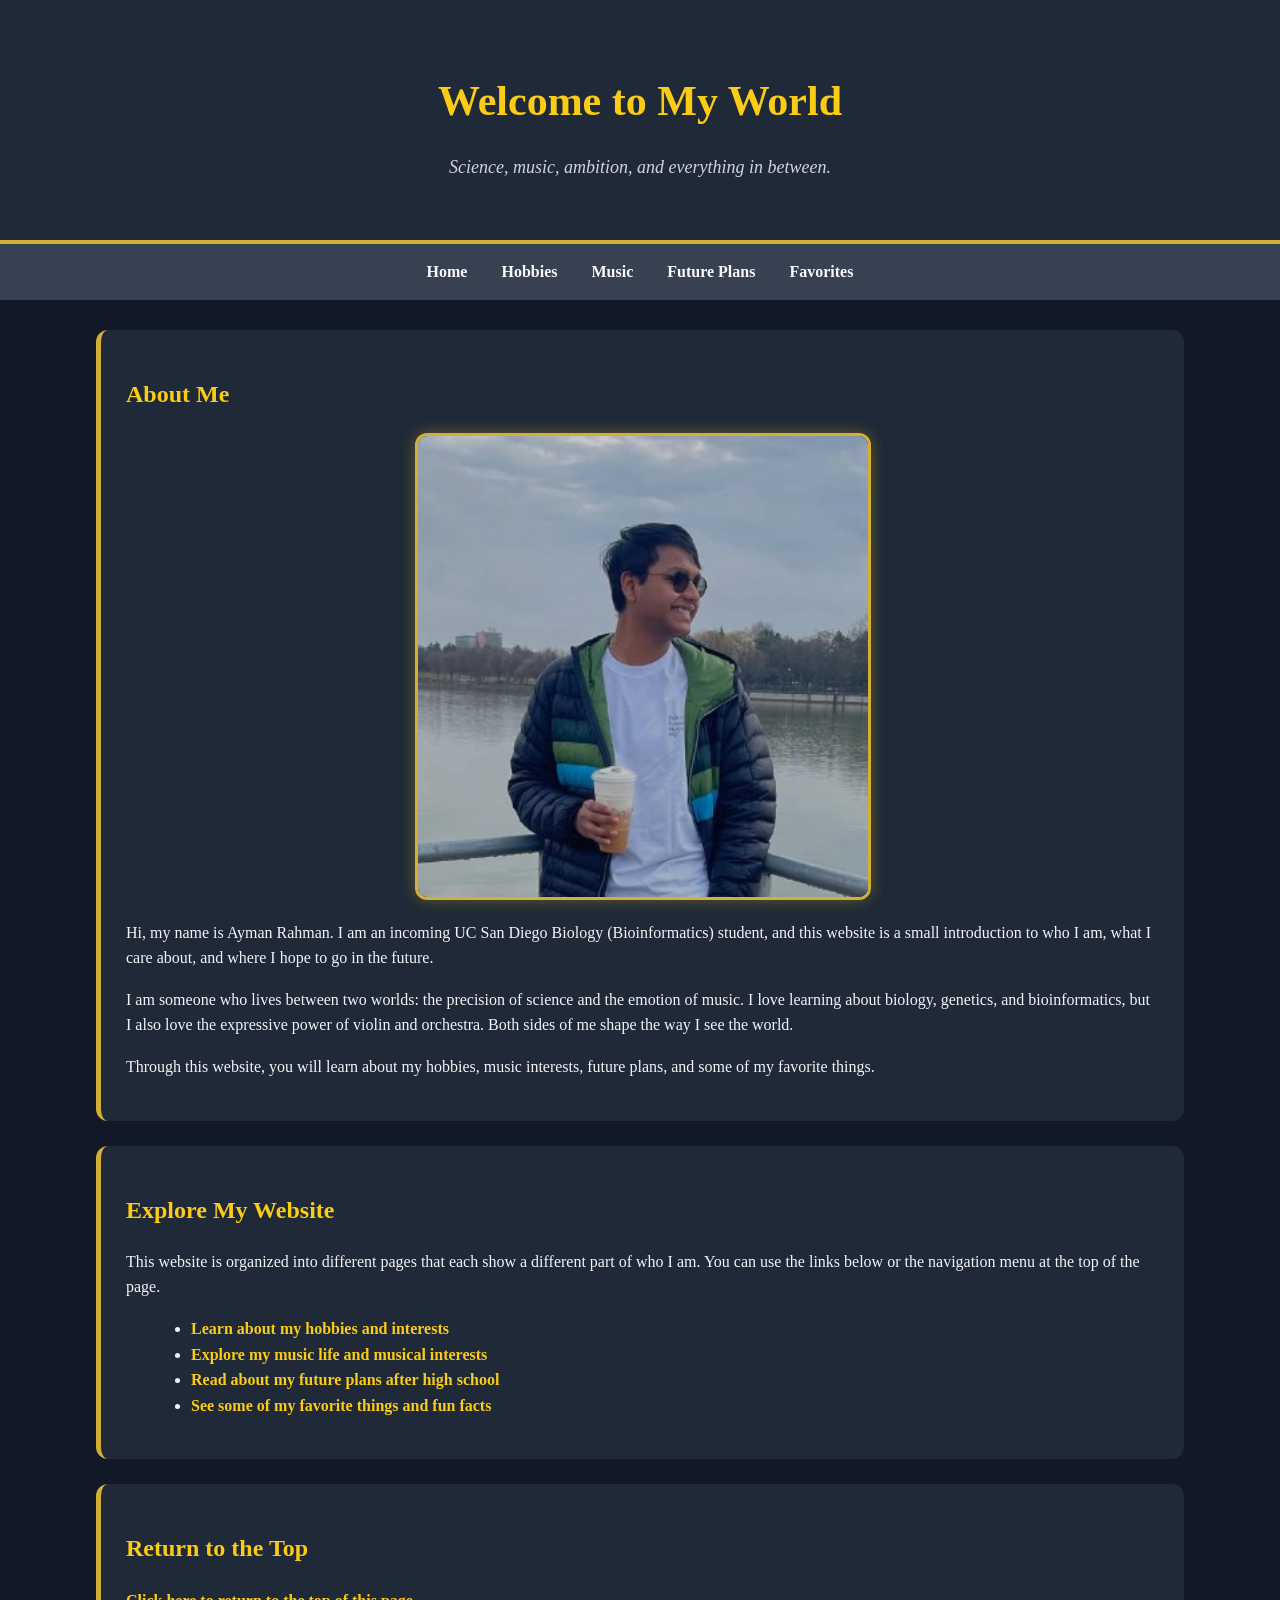
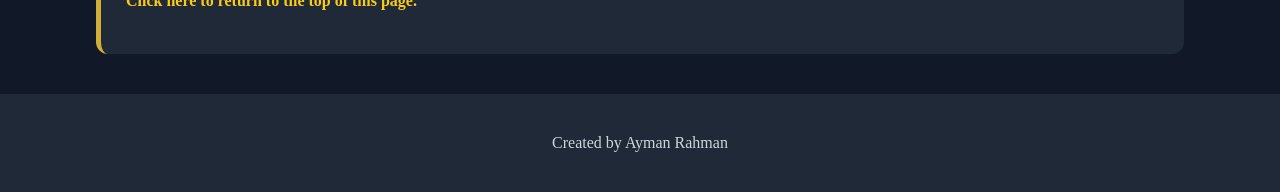
<file: index.html>
<!DOCTYPE html>
<html>
<head>
    <title>Ayman Rahman's Personal Website</title>
    <link rel="stylesheet" href="style.css">
</head>

<body id="top">

    <header>
        <h1>Welcome to My World</h1>
        <p class="tagline">Science, music, ambition, and everything in between.</p>
    </header>

    <nav>
        <a href="index.html">Home</a>
        <a href="hobbies.html">Hobbies</a>
        <a href="music.html">Music</a>
        <a href="future.html">Future Plans</a>
        <a href="favorites.html">Favorites</a>
    </nav>

    <main>
        <section class="card">
    <h2>About Me</h2>

    <img src="images/profile.jpg" alt="A picture that represents me" class="page-image">

    <p>
        Hi, my name is Ayman Rahman. I am an incoming UC San Diego Biology (Bioinformatics) student,
        and this website is a small introduction to who I am, what I care about, and where
        I hope to go in the future.
    </p>

            <p>
                I am someone who lives between two worlds: the precision of science and the emotion
                of music. I love learning about biology, genetics, and bioinformatics, but I also
                love the expressive power of violin and orchestra. Both sides of me shape the way I
                see the world.
            </p>

            <p>
                Through this website, you will learn about my hobbies, music interests, future plans,
                and some of my favorite things.
            </p>
        </section>

        <section class="card">
    <h2>Explore My Website</h2>

    <p>
        This website is organized into different pages that each show a different part of who I am.
        You can use the links below or the navigation menu at the top of the page.
    </p>

    <ul>
        <li><a href="hobbies.html">Learn about my hobbies and interests</a></li>
        <li><a href="music.html">Explore my music life and musical interests</a></li>
        <li><a href="future.html">Read about my future plans after high school</a></li>
        <li><a href="favorites.html">See some of my favorite things and fun facts</a></li>
    </ul>
</section>

<section class="card">
    <h2>Return to the Top</h2>
    <p><a href="#top">Click here to return to the top of this page.</a></p>
</section>

    </main>

    <footer>
        <p>Created by Ayman Rahman</p>
    </footer>

</body>
</html>
</file>
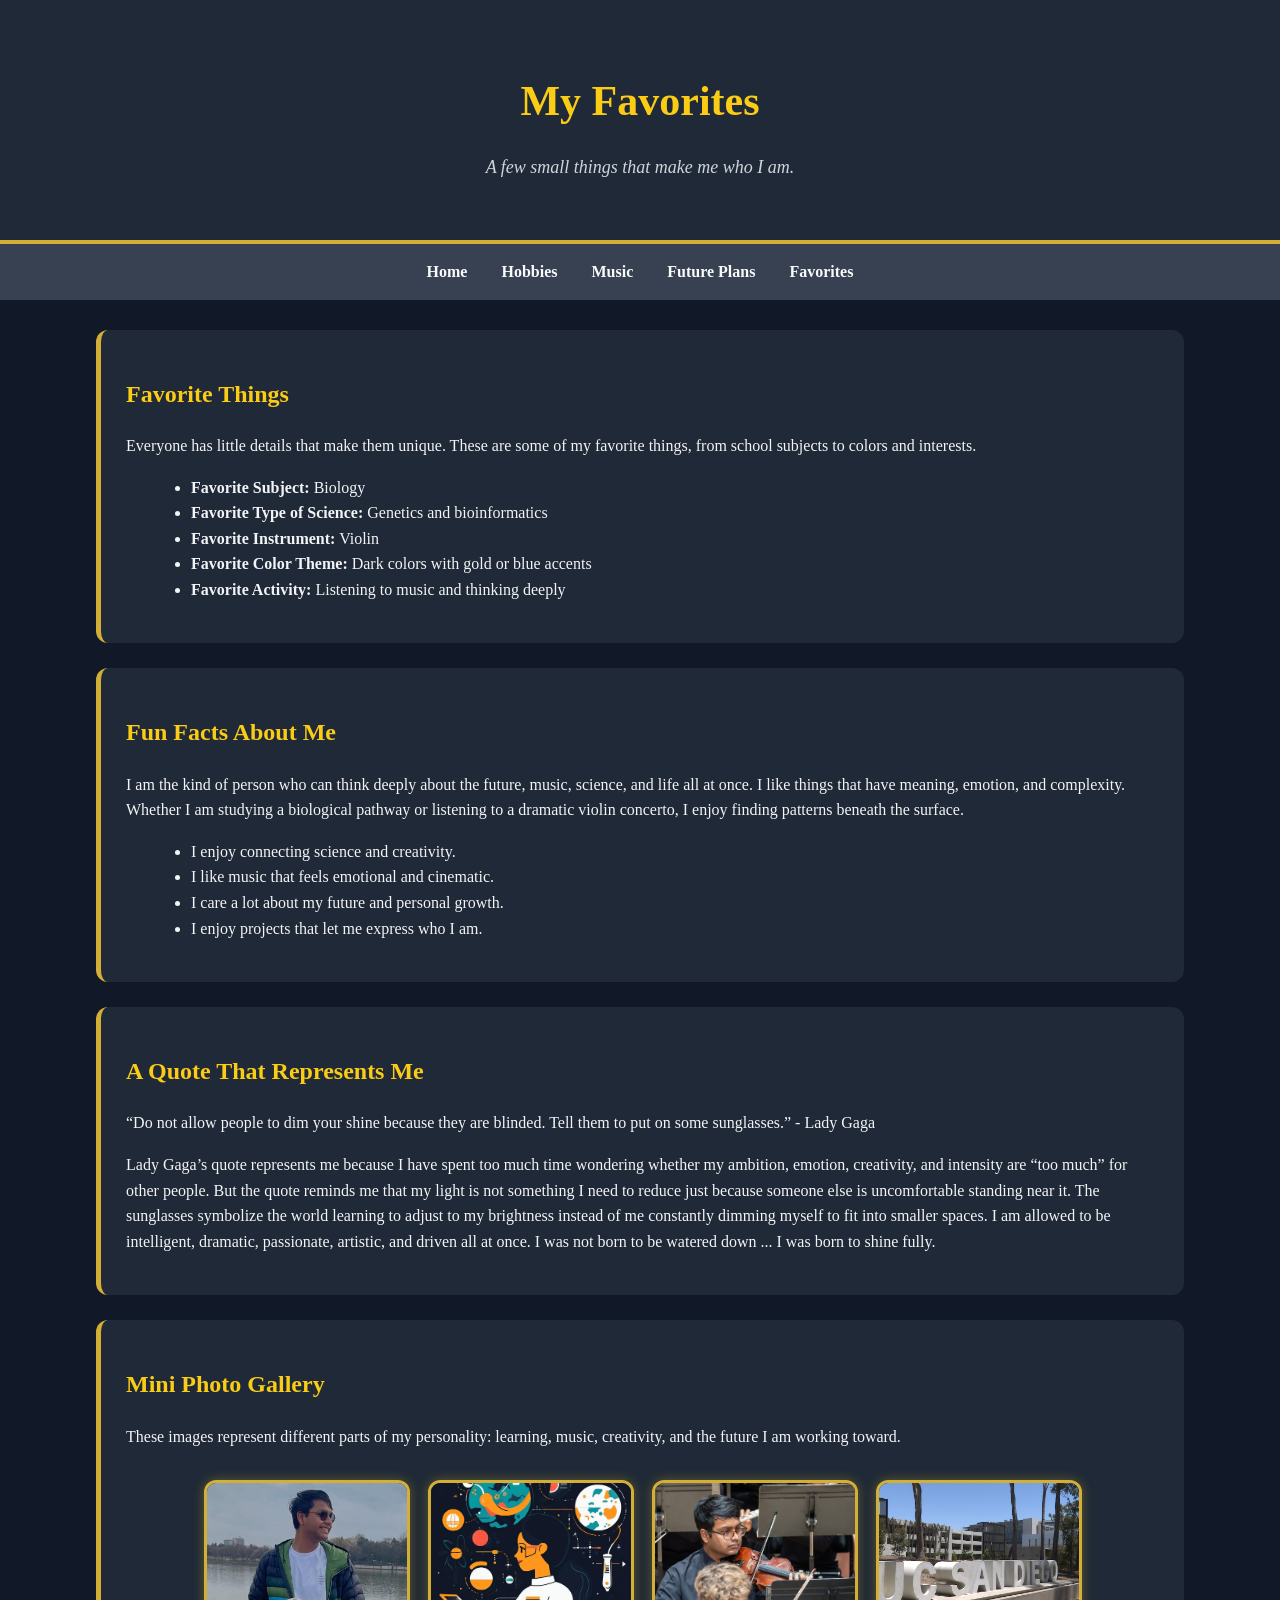
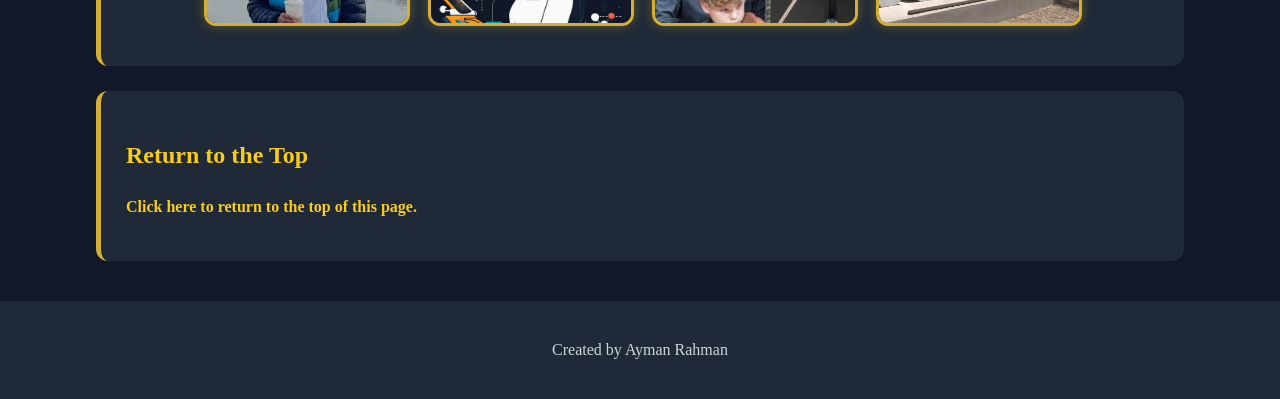
<file: favorites.html>
<!DOCTYPE html>
<html>
<head>
    <title>My Favorites</title>
    <link rel="stylesheet" href="style.css">
</head>

<body id="top">

    <header>
        <h1>My Favorites</h1>
        <p class="tagline">A few small things that make me who I am.</p>
    </header>

    <nav>
        <a href="index.html">Home</a>
        <a href="hobbies.html">Hobbies</a>
        <a href="music.html">Music</a>
        <a href="future.html">Future Plans</a>
        <a href="favorites.html">Favorites</a>
    </nav>

    <main>
        <section class="card">
            <h2>Favorite Things</h2>

            <p>
                Everyone has little details that make them unique. These are some of my favorite things,
                from school subjects to colors and interests.
            </p>

            <ul>
                <li><strong>Favorite Subject:</strong> Biology</li>
                <li><strong>Favorite Type of Science:</strong> Genetics and bioinformatics</li>
                <li><strong>Favorite Instrument:</strong> Violin</li>
                <li><strong>Favorite Color Theme:</strong> Dark colors with gold or blue accents</li>
                <li><strong>Favorite Activity:</strong> Listening to music and thinking deeply</li>
            </ul>
        </section>

        <section class="card">
            <h2>Fun Facts About Me</h2>

            <p>
                I am the kind of person who can think deeply about the future, music, science, and life
                all at once. I like things that have meaning, emotion, and complexity. Whether I am
                studying a biological pathway or listening to a dramatic violin concerto, I enjoy finding
                patterns beneath the surface.
            </p>

            <ul>
                <li>I enjoy connecting science and creativity.</li>
                <li>I like music that feels emotional and cinematic.</li>
                <li>I care a lot about my future and personal growth.</li>
                <li>I enjoy projects that let me express who I am.</li>
            </ul>
        </section>

                <section class="card">
            <h2>A Quote That Represents Me</h2>

            <p>
                “Do not allow people to dim your shine because they are blinded. Tell them to put on some sunglasses.” - Lady Gaga
            </p>

            <p>
                Lady Gaga’s quote represents me because I have spent too much time wondering whether my ambition, emotion, creativity, and intensity are “too much” for other people. But the quote reminds me that my light is not something I need to reduce just because someone else is uncomfortable standing near it. The sunglasses symbolize the world learning to adjust to my brightness instead of me constantly dimming myself to fit into smaller spaces. I am allowed to be intelligent, dramatic, passionate, artistic, and driven all at once. I was not born to be watered down ... I was born to shine fully.
            </p>
        </section>

        <section class="card">
            <h2>Mini Photo Gallery</h2>

            <p>
                These images represent different parts of my personality: learning, music, creativity, and the
                future I am working toward.
            </p>

            <div class="gallery">
                <img src="images/profile.jpg" alt="Image representing me">
                <img src="images/science.jpg" alt="Image representing science and learning">
                <img src="images/violin.jpg" alt="Image representing music and violin">
                <img src="images/college.jpg" alt="Image representing future plans and college">
            </div>
        </section>

<section class="card">
    <h2>Return to the Top</h2>
    <p><a href="#top">Click here to return to the top of this page.</a></p>
</section>

    </main>

    <footer>
        <p>Created by Ayman Rahman</p>
    </footer>

</body>
</html>
</file>
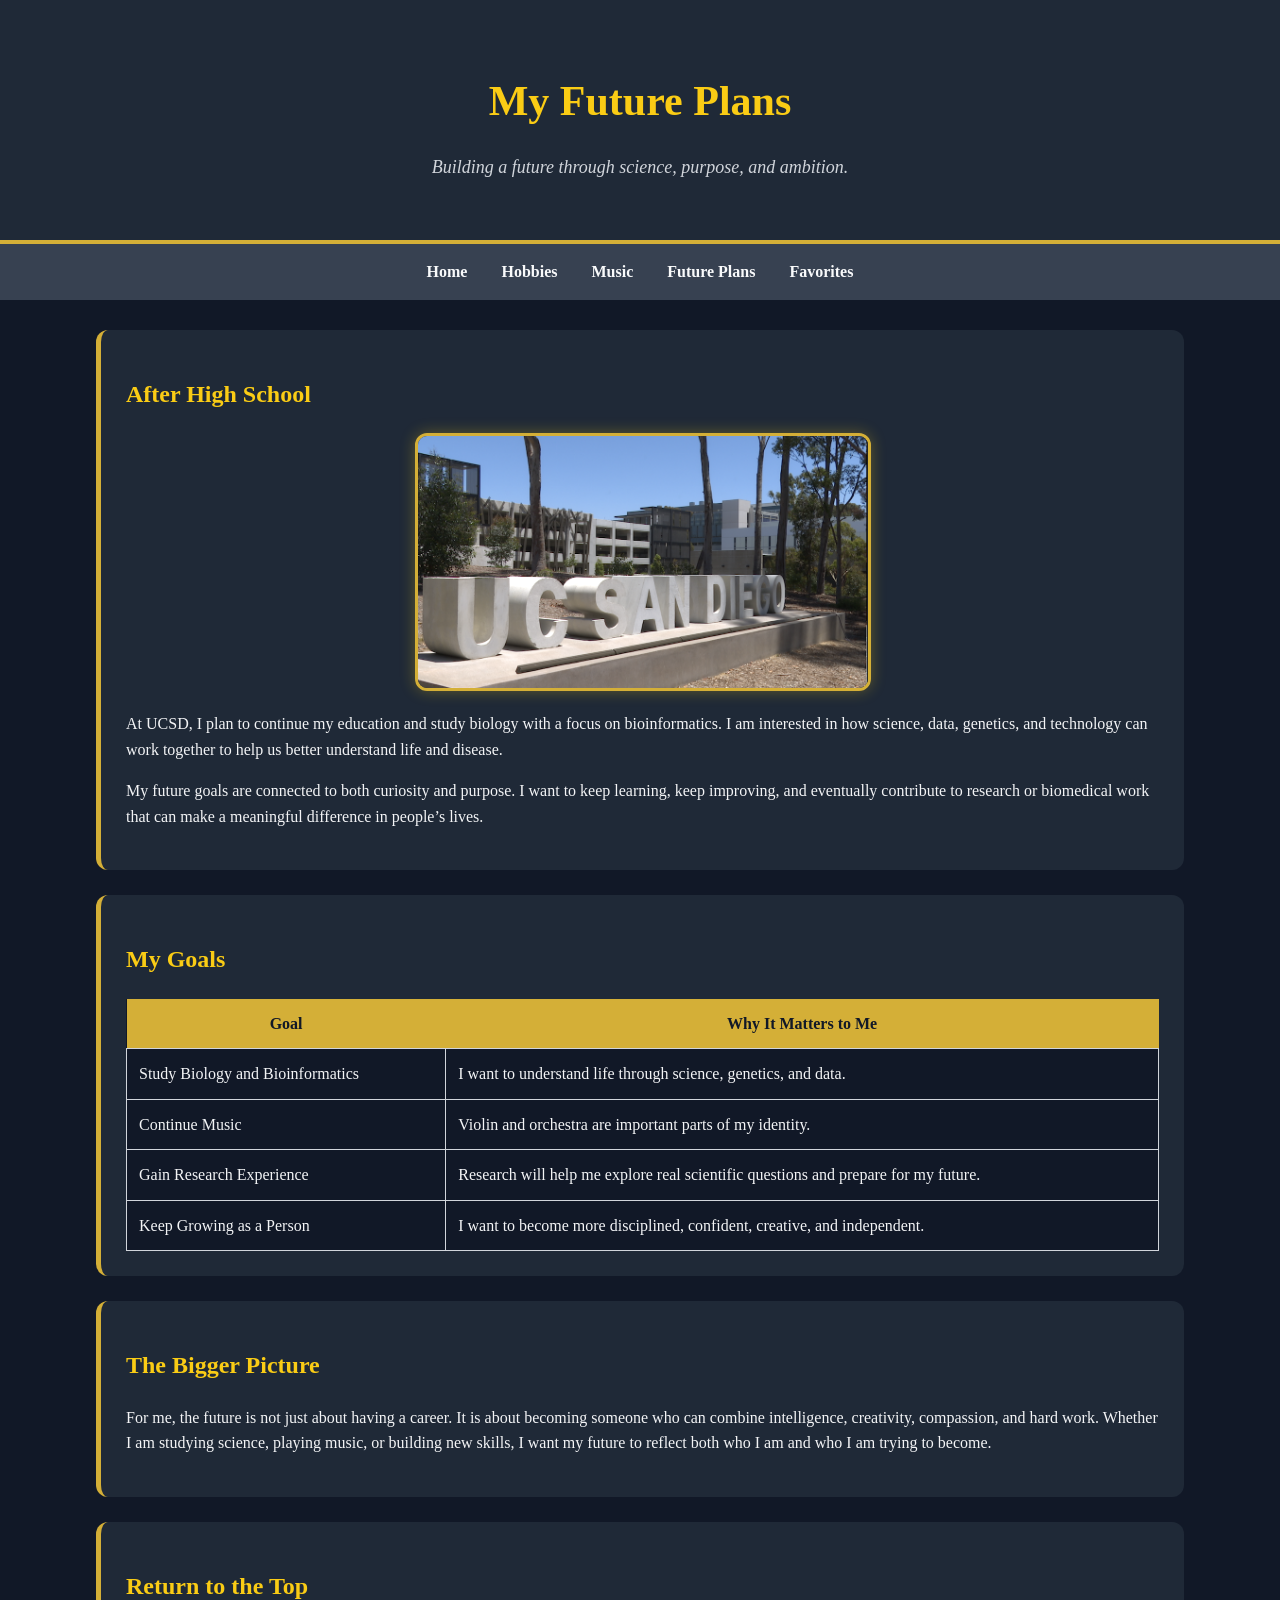
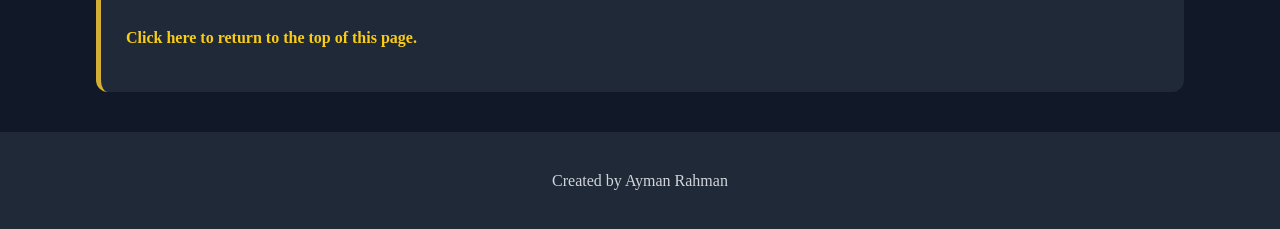
<file: future.html>
<!DOCTYPE html>
<html>
<head>
    <title>My Future Plans</title>
    <link rel="stylesheet" href="style.css">
</head>

<body id="top">

    <header>
        <h1>My Future Plans</h1>
        <p class="tagline">Building a future through science, purpose, and ambition.</p>
    </header>

    <nav>
        <a href="index.html">Home</a>
        <a href="hobbies.html">Hobbies</a>
        <a href="music.html">Music</a>
        <a href="future.html">Future Plans</a>
        <a href="favorites.html">Favorites</a>
    </nav>

    <main>
        <section class="card">
    <h2>After High School</h2>

    <img src="images/college.jpg" alt="College and future plans" class="page-image">

    <p>
        At UCSD, I plan to continue my education and study biology with a focus on
        bioinformatics. I am interested in how science, data, genetics, and technology can work
        together to help us better understand life and disease.
    </p>

            <p>
                My future goals are connected to both curiosity and purpose. I want to keep learning,
                keep improving, and eventually contribute to research or biomedical work that can make
                a meaningful difference in people’s lives.
            </p>
        </section>

        <section class="card">
            <h2>My Goals</h2>

            <table>
                <tr>
                    <th>Goal</th>
                    <th>Why It Matters to Me</th>
                </tr>

                <tr>
                    <td>Study Biology and Bioinformatics</td>
                    <td>I want to understand life through science, genetics, and data.</td>
                </tr>

                <tr>
                    <td>Continue Music</td>
                    <td>Violin and orchestra are important parts of my identity.</td>
                </tr>

                <tr>
                    <td>Gain Research Experience</td>
                    <td>Research will help me explore real scientific questions and prepare for my future.</td>
                </tr>

                <tr>
                    <td>Keep Growing as a Person</td>
                    <td>I want to become more disciplined, confident, creative, and independent.</td>
                </tr>
            </table>
        </section>

        <section class="card">
            <h2>The Bigger Picture</h2>

            <p>
                For me, the future is not just about having a career. It is about becoming someone who
                can combine intelligence, creativity, compassion, and hard work. Whether I am studying
                science, playing music, or building new skills, I want my future to reflect both who I am
                and who I am trying to become.
            </p>
        </section>

<section class="card">
    <h2>Return to the Top</h2>
    <p><a href="#top">Click here to return to the top of this page.</a></p>
</section>

    </main>

    <footer>
        <p>Created by Ayman Rahman</p>
    </footer>

</body>
</html>
</file>
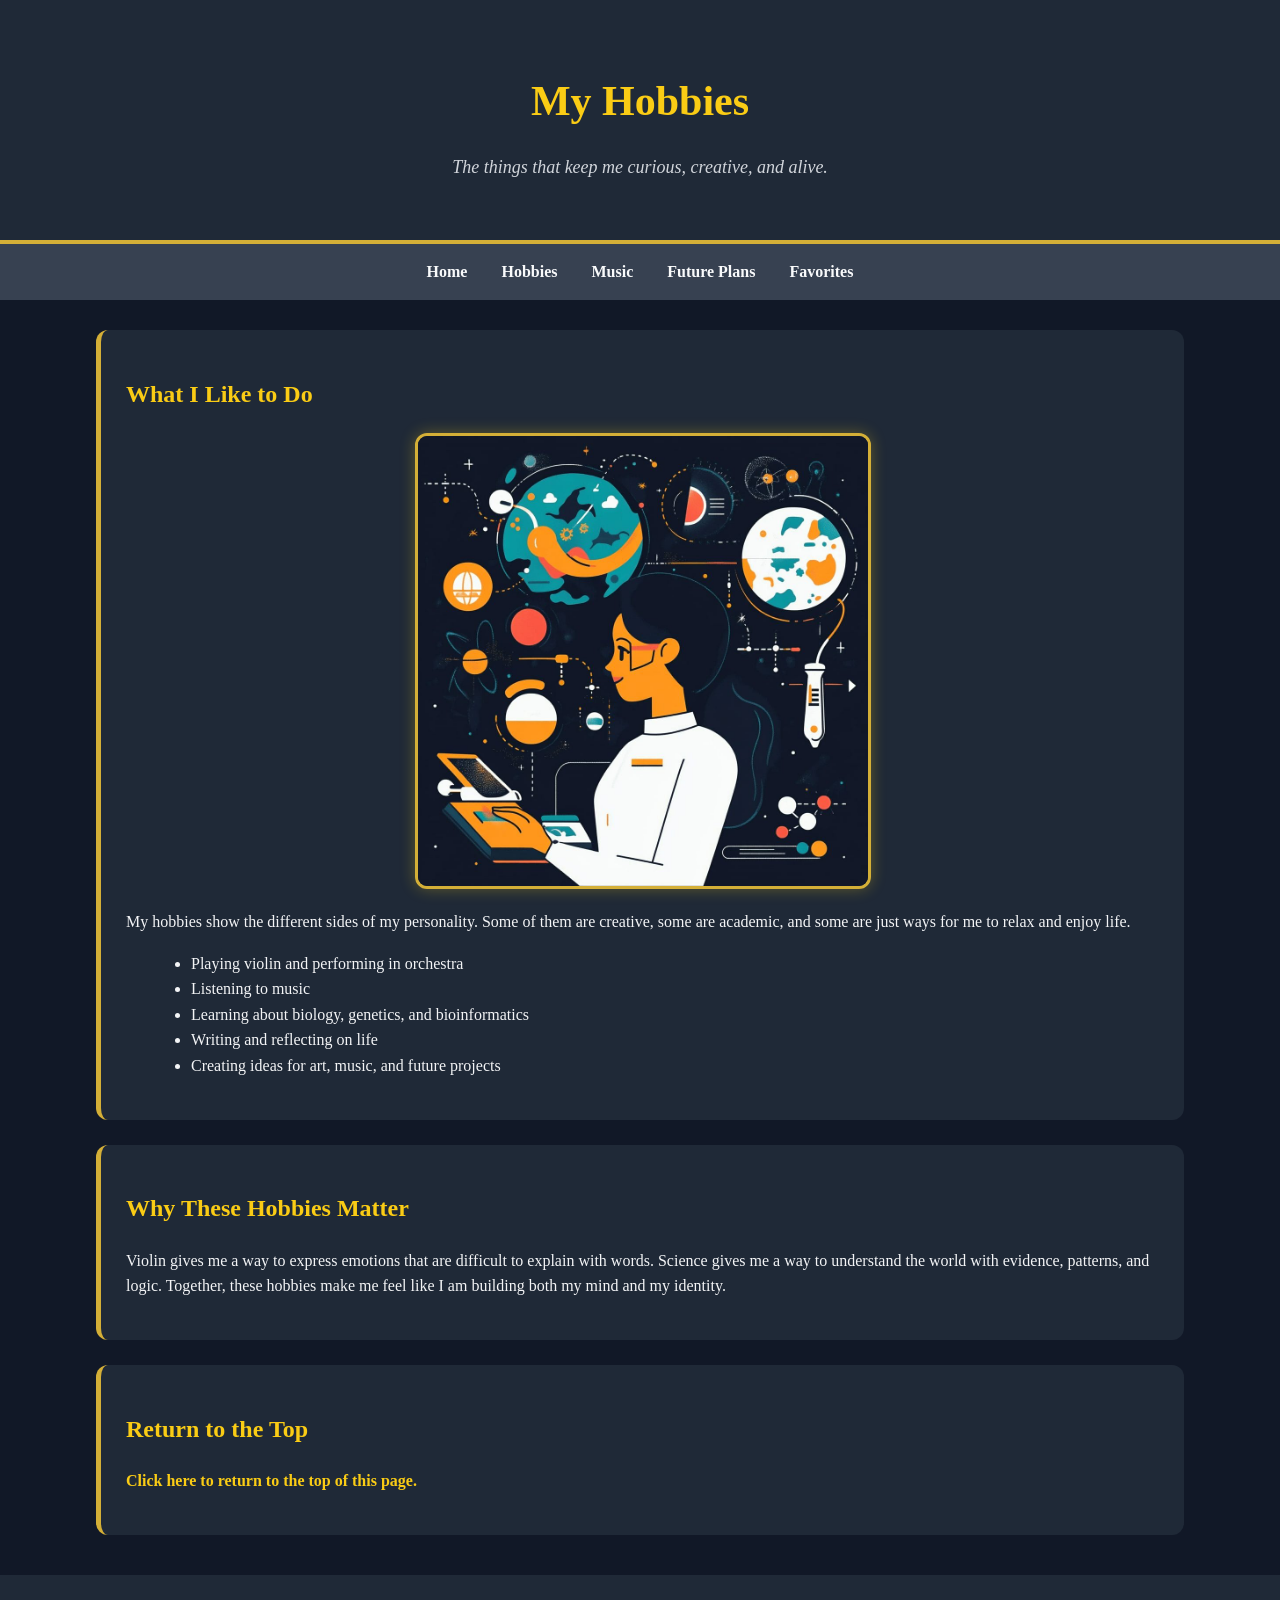
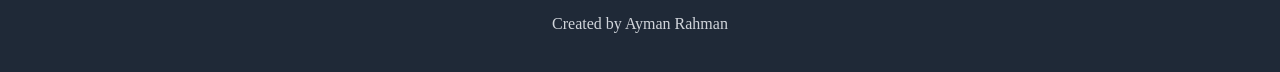
<file: hobbies.html>
<!DOCTYPE html>
<html>
<head>
    <title>My Hobbies</title>
    <link rel="stylesheet" href="style.css">
</head>

<body id="top">

    <header>
        <h1>My Hobbies</h1>
        <p class="tagline">The things that keep me curious, creative, and alive.</p>
    </header>

    <nav>
        <a href="index.html">Home</a>
        <a href="hobbies.html">Hobbies</a>
        <a href="music.html">Music</a>
        <a href="future.html">Future Plans</a>
        <a href="favorites.html">Favorites</a>
    </nav>

    <main>
        <section class="card">
    <h2>What I Like to Do</h2>

    <img src="images/science.jpg" alt="Science and creativity" class="page-image">

    <p>
        My hobbies show the different sides of my personality. Some of them are creative,
        some are academic, and some are just ways for me to relax and enjoy life.
    </p>

            <ul>
                <li>Playing violin and performing in orchestra</li>
                <li>Listening to music</li>
                <li>Learning about biology, genetics, and bioinformatics</li>
                <li>Writing and reflecting on life</li>
                <li>Creating ideas for art, music, and future projects</li>
            </ul>
        </section>

        <section class="card">
            <h2>Why These Hobbies Matter</h2>

            <p>
                Violin gives me a way to express emotions that are difficult to explain with words.
                Science gives me a way to understand the world with evidence, patterns, and logic.
                Together, these hobbies make me feel like I am building both my mind and my identity.
            </p>
        </section>

<section class="card">
    <h2>Return to the Top</h2>
    <p><a href="#top">Click here to return to the top of this page.</a></p>
</section>


    </main>

    <footer>
        <p>Created by Ayman Rahman</p>
    </footer>

</body>
</html>
</file>
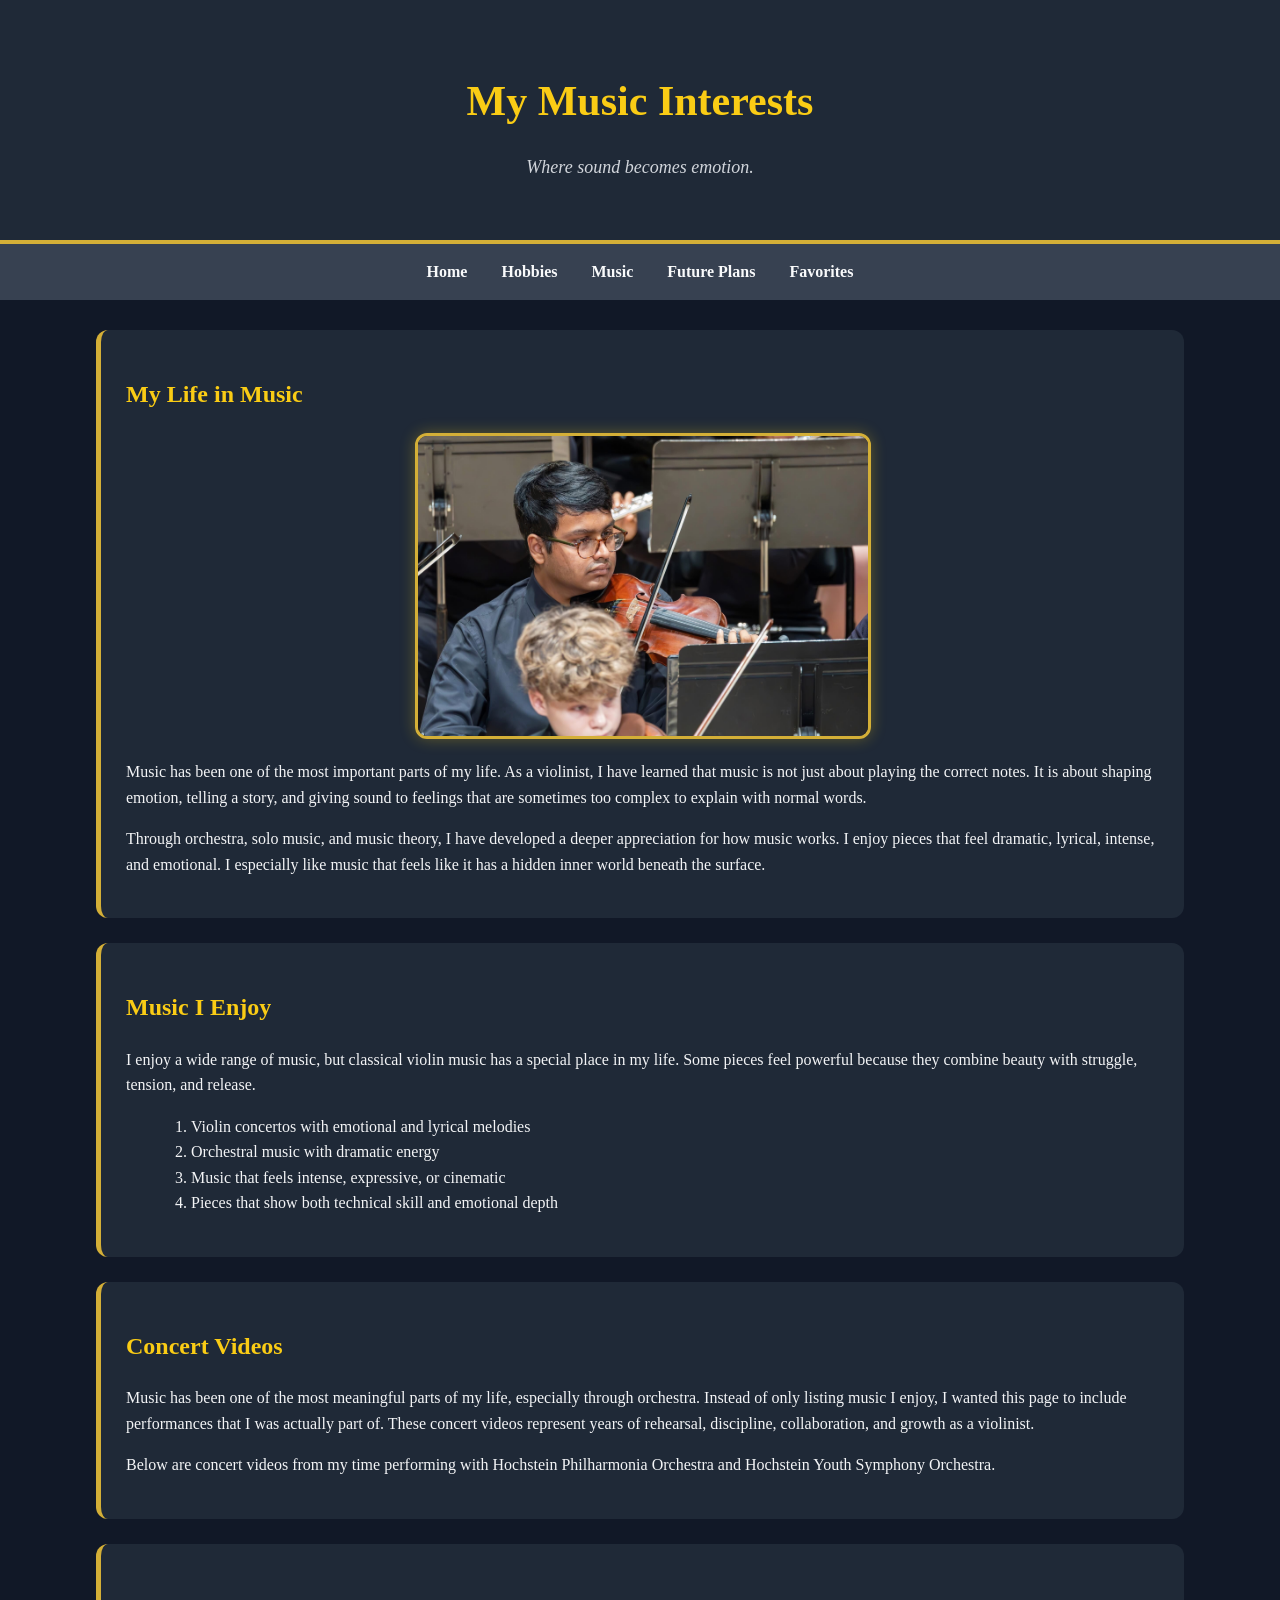
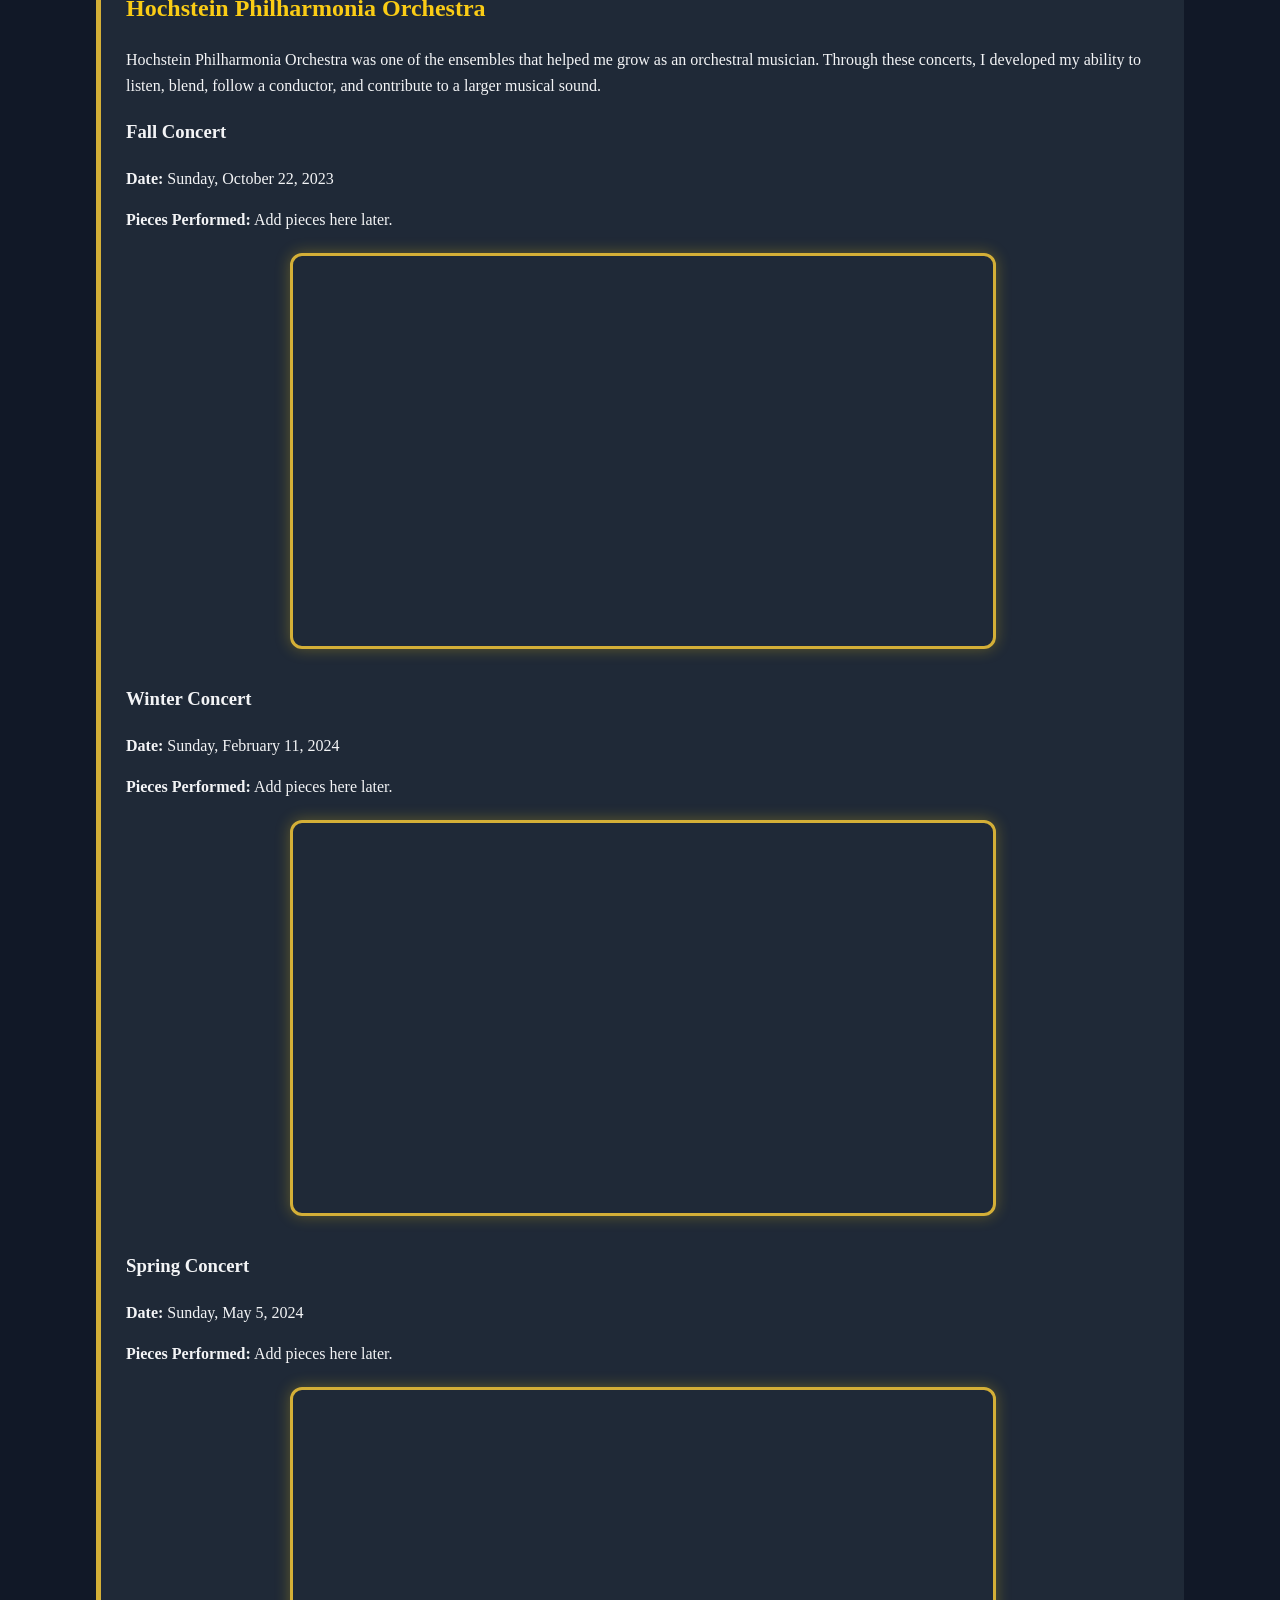
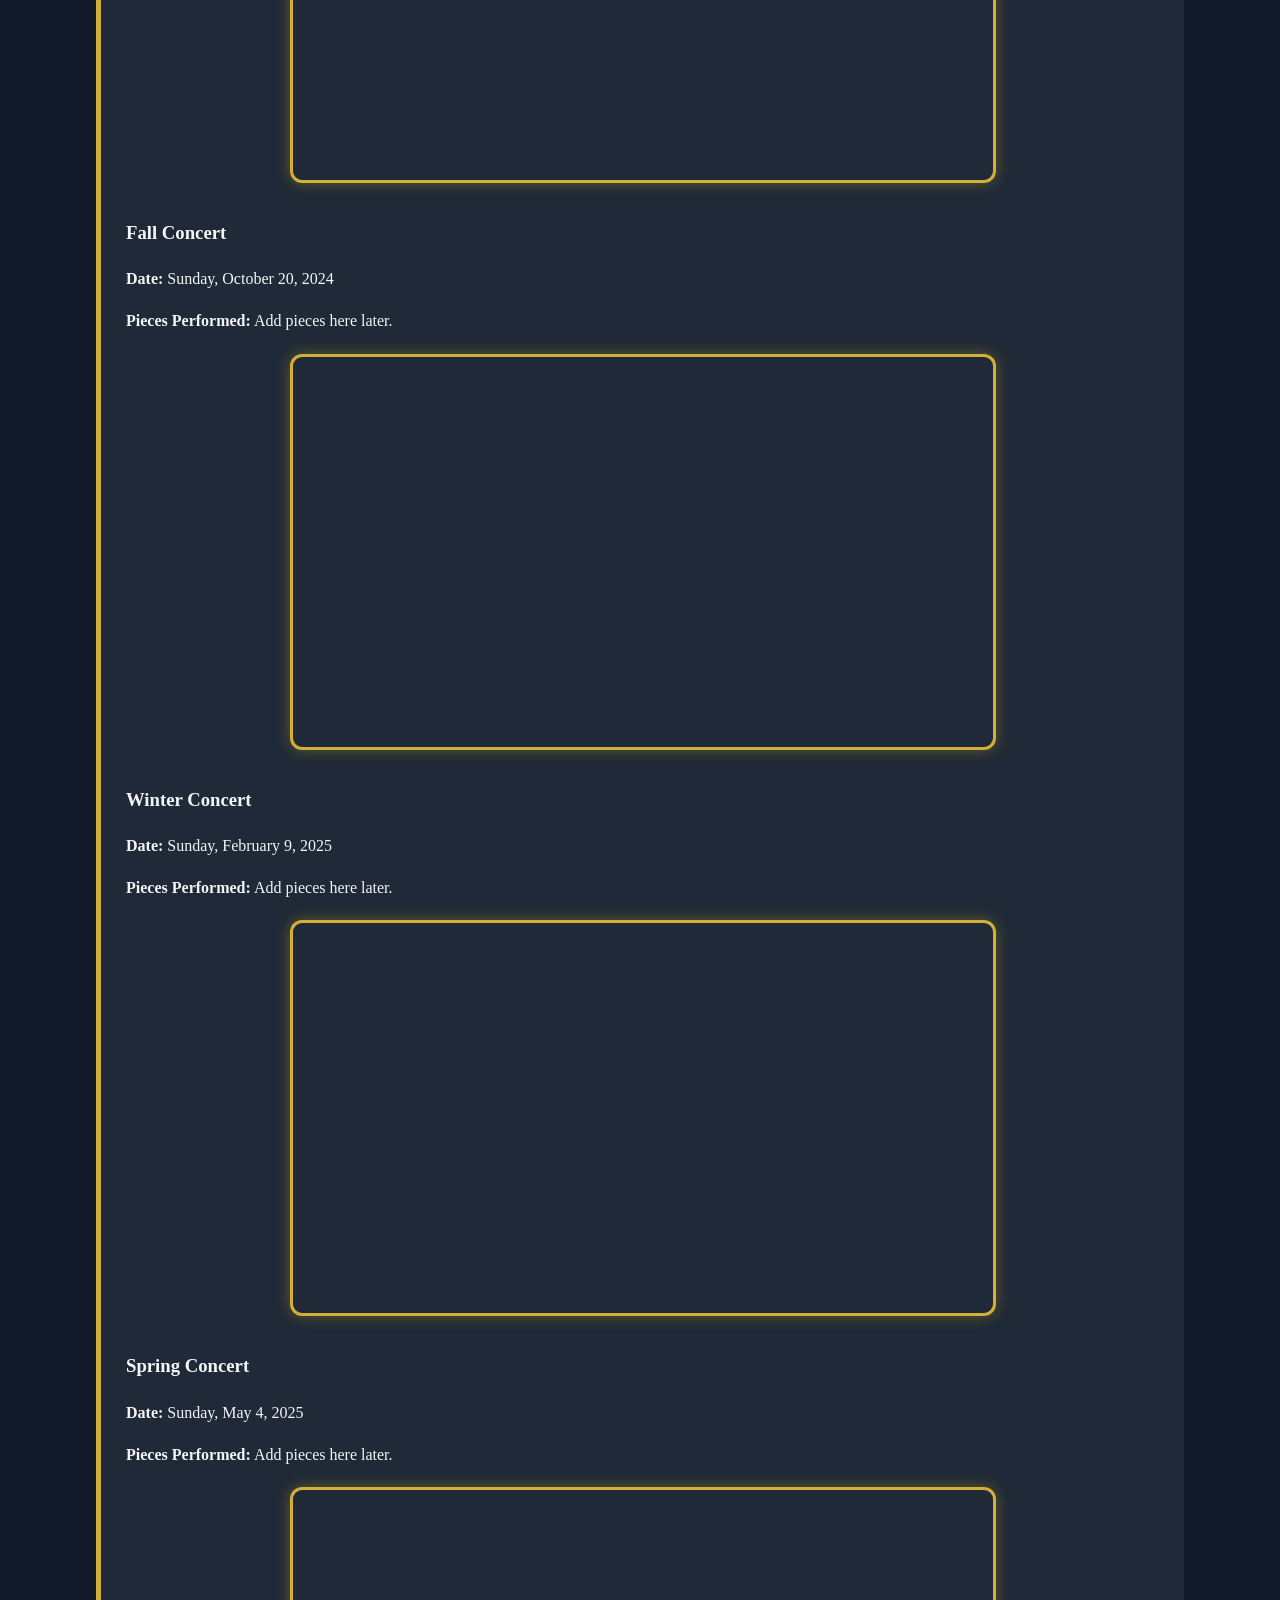
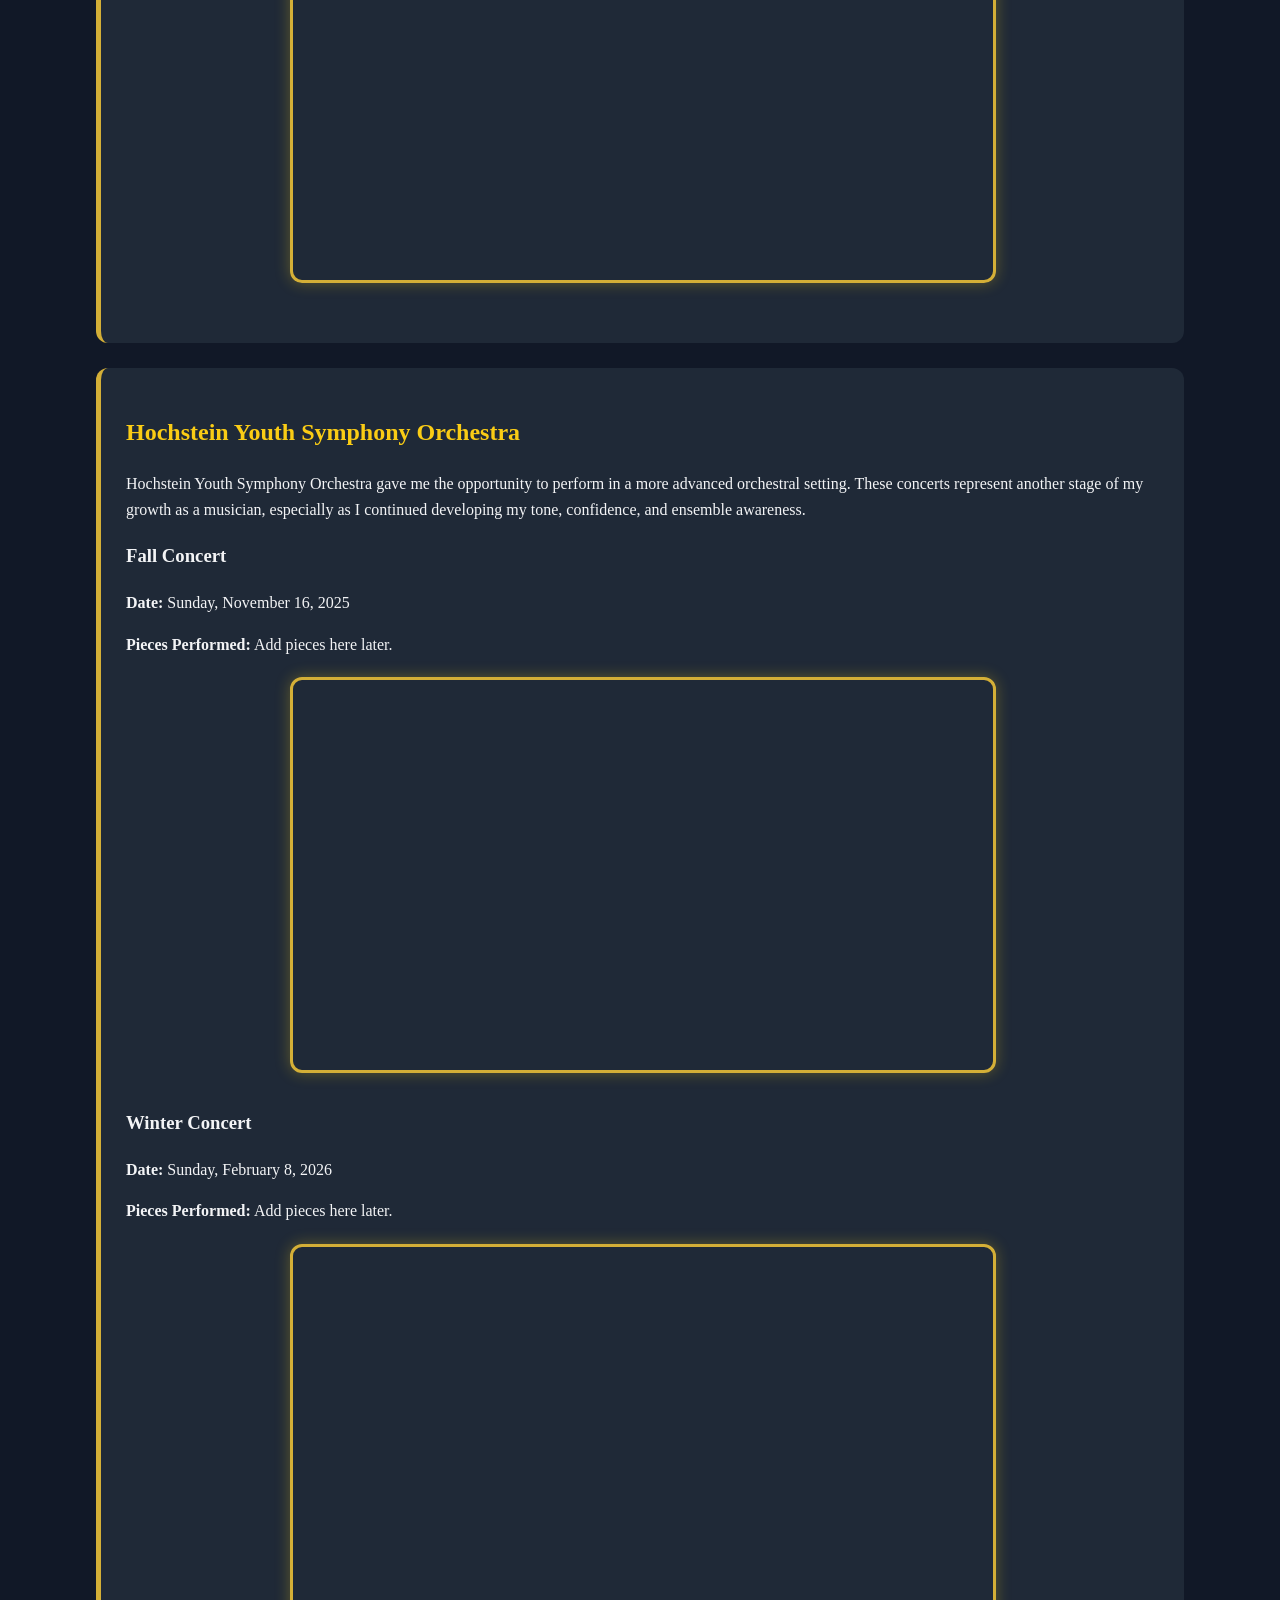
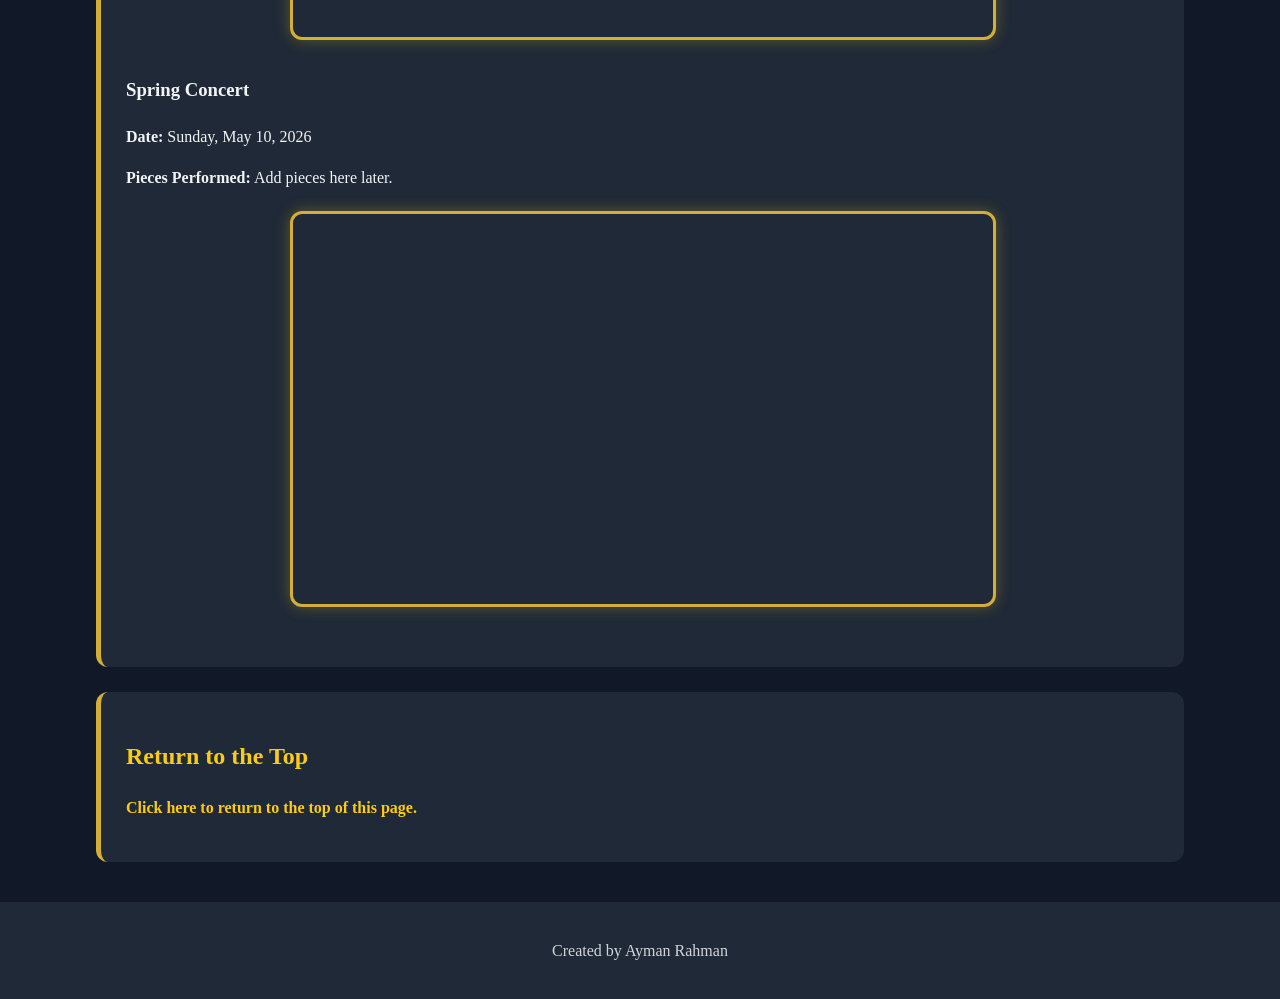
<file: music.html>
<!DOCTYPE html>
<html>
<head>
    <title>My Music Interests</title>
    <link rel="stylesheet" href="style.css">
</head>

<body id="top">

    <header>
        <h1>My Music Interests</h1>
        <p class="tagline">Where sound becomes emotion.</p>
    </header>

    <nav>
        <a href="index.html">Home</a>
        <a href="hobbies.html">Hobbies</a>
        <a href="music.html">Music</a>
        <a href="future.html">Future Plans</a>
        <a href="favorites.html">Favorites</a>
    </nav>

    <main>
        <section class="card">
    <h2>My Life in Music</h2>

    <img src="images/violin.jpg" alt="A violin representing my music interests" class="page-image">

    <p>
        Music has been one of the most important parts of my life. As a violinist, I have
        learned that music is not just about playing the correct notes. It is about shaping
        emotion, telling a story, and giving sound to feelings that are sometimes too complex
        to explain with normal words.
    </p>

            <p>
                Through orchestra, solo music, and music theory, I have developed a deeper appreciation
                for how music works. I enjoy pieces that feel dramatic, lyrical, intense, and emotional.
                I especially like music that feels like it has a hidden inner world beneath the surface.
            </p>
        </section>

        <section class="card">
            <h2>Music I Enjoy</h2>

            <p>
                I enjoy a wide range of music, but classical violin music has a special place in my life.
                Some pieces feel powerful because they combine beauty with struggle, tension, and release.
            </p>

            <ol>
                <li>Violin concertos with emotional and lyrical melodies</li>
                <li>Orchestral music with dramatic energy</li>
                <li>Music that feels intense, expressive, or cinematic</li>
                <li>Pieces that show both technical skill and emotional depth</li>
            </ol>
        </section>

        <section class="card">
    <h2>Concert Videos</h2>

    <p>
        Music has been one of the most meaningful parts of my life, especially through orchestra.
        Instead of only listing music I enjoy, I wanted this page to include performances that I
        was actually part of. These concert videos represent years of rehearsal, discipline,
        collaboration, and growth as a violinist.
    </p>

    <p>
        Below are concert videos from my time performing with Hochstein Philharmonia Orchestra
        and Hochstein Youth Symphony Orchestra.
    </p>
</section>

<section class="card">
    <h2>Hochstein Philharmonia Orchestra</h2>

    <p>
        Hochstein Philharmonia Orchestra was one of the ensembles that helped me grow as an
        orchestral musician. Through these concerts, I developed my ability to listen, blend,
        follow a conductor, and contribute to a larger musical sound.
    </p>

    <h3>Fall Concert</h3>
    <p><strong>Date:</strong> Sunday, October 22, 2023</p>
    <p><strong>Pieces Performed:</strong> Add pieces here later.</p>

    <iframe 
        src="https://www.youtube.com/embed/mRV_0MPmKqU"
        title="Hochstein Philharmonia Orchestra Fall Concert - October 22, 2023"
        allowfullscreen>
    </iframe>

    <h3>Winter Concert</h3>
    <p><strong>Date:</strong> Sunday, February 11, 2024</p>
    <p><strong>Pieces Performed:</strong> Add pieces here later.</p>

    <iframe 
        src="https://www.youtube.com/embed/WFLlqUnffAY"
        title="Hochstein Philharmonia Orchestra Winter Concert - February 11, 2024"
        allowfullscreen>
    </iframe>

    <h3>Spring Concert</h3>
    <p><strong>Date:</strong> Sunday, May 5, 2024</p>
    <p><strong>Pieces Performed:</strong> Add pieces here later.</p>

    <iframe 
        src="https://www.youtube.com/embed/I4wOrhmZAco"
        title="Hochstein Philharmonia Orchestra Spring Concert - May 5, 2024"
        allowfullscreen>
    </iframe>

    <h3>Fall Concert</h3>
    <p><strong>Date:</strong> Sunday, October 20, 2024</p>
    <p><strong>Pieces Performed:</strong> Add pieces here later.</p>

    <iframe 
        src="https://www.youtube.com/embed/K_kL6dwljp0"
        title="Hochstein Philharmonia Orchestra Fall Concert - October 20, 2024"
        allowfullscreen>
    </iframe>

    <h3>Winter Concert</h3>
    <p><strong>Date:</strong> Sunday, February 9, 2025</p>
    <p><strong>Pieces Performed:</strong> Add pieces here later.</p>

    <iframe 
        src="https://www.youtube.com/embed/zH1Gf_2GfiA"
        title="Hochstein Philharmonia Orchestra Winter Concert - February 9, 2025"
        allowfullscreen>
    </iframe>

    <h3>Spring Concert</h3>
    <p><strong>Date:</strong> Sunday, May 4, 2025</p>
    <p><strong>Pieces Performed:</strong> Add pieces here later.</p>

    <iframe 
        src="https://www.youtube.com/embed/j5MKJordhJw"
        title="Hochstein Philharmonia Orchestra Spring Concert - May 4, 2025"
        allowfullscreen>
    </iframe>
</section>

<section class="card">
    <h2>Hochstein Youth Symphony Orchestra</h2>

    <p>
        Hochstein Youth Symphony Orchestra gave me the opportunity to perform in a more advanced
        orchestral setting. These concerts represent another stage of my growth as a musician,
        especially as I continued developing my tone, confidence, and ensemble awareness.
    </p>

    <h3>Fall Concert</h3>
    <p><strong>Date:</strong> Sunday, November 16, 2025</p>
    <p><strong>Pieces Performed:</strong> Add pieces here later.</p>

    <iframe 
        src="https://www.youtube.com/embed/53sic5OC8wE"
        title="Hochstein Youth Symphony Orchestra Fall Concert - November 16, 2025"
        allowfullscreen>
    </iframe>

    <h3>Winter Concert</h3>
    <p><strong>Date:</strong> Sunday, February 8, 2026</p>
    <p><strong>Pieces Performed:</strong> Add pieces here later.</p>

    <iframe 
        src="https://www.youtube.com/embed/ga6P0FfcOKQ"
        title="Hochstein Youth Symphony Orchestra Winter Concert - February 8, 2026"
        allowfullscreen>
    </iframe>

    <h3>Spring Concert</h3>
    <p><strong>Date:</strong> Sunday, May 10, 2026</p>
    <p><strong>Pieces Performed:</strong> Add pieces here later.</p>

    <iframe 
        src="https://www.youtube.com/embed/GJWw76yKi1c"
        title="Hochstein Youth Symphony Orchestra Spring Concert - May 10, 2026"
        allowfullscreen>
    </iframe>
</section>

<section class="card">
    <h2>Return to the Top</h2>
    <p><a href="#top">Click here to return to the top of this page.</a></p>
</section>


    </main>

    <footer>
        <p>Created by Ayman Rahman</p>
    </footer>

</body>
</html>
</file>
<file: style.css>
body {
    margin: 0;
    font-family: Georgia, "Times New Roman", serif;
    background-color: #111827;
    color: #f3f4f6;
    line-height: 1.6;
}

header {
    background-color: #1f2937;
    text-align: center;
    padding: 40px 20px;
    border-bottom: 4px solid #d4af37;
}

h1 {
    color: #facc15;
    font-size: 42px;
    margin-bottom: 10px;
}

.tagline {
    color: #d1d5db;
    font-size: 18px;
    font-style: italic;
}

nav {
    background-color: #374151;
    text-align: center;
    padding: 15px;
}

nav a {
    color: #f9fafb;
    text-decoration: none;
    margin: 0 15px;
    font-weight: bold;
}

nav a:hover {
    color: #facc15;
    text-decoration: underline;
}

main {
    width: 85%;
    margin: 30px auto;
}

.card {
    background-color: #1f2937;
    padding: 25px;
    margin-bottom: 25px;
    border-radius: 12px;
    border-left: 5px solid #d4af37;
}

h2 {
    color: #facc15;
}

ul, ol {
    margin-left: 25px;
}

img {
    max-width: 100%;
    border-radius: 12px;
    margin: 15px 0;
}

table {
    width: 100%;
    border-collapse: collapse;
    margin-top: 15px;
    background-color: #111827;
}

th {
    background-color: #d4af37;
    color: #111827;
    padding: 12px;
}

td {
    border: 1px solid #d1d5db;
    padding: 12px;
}

footer {
    background-color: #1f2937;
    text-align: center;
    padding: 20px;
    color: #d1d5db;
    margin-top: 40px;
}

.page-image {
    display: block;
    width: 60%;
    max-width: 450px;
    margin: 20px auto;
    border: 3px solid #d4af37;
    box-shadow: 0 0 15px rgba(250, 204, 21, 0.3);
}

.gallery {
    display: flex;
    flex-wrap: wrap;
    justify-content: center;
    gap: 18px;
}

.gallery img {
    width: 200px;
    height: 140px;
    object-fit: cover;
    border: 3px solid #d4af37;
    border-radius: 12px;
    box-shadow: 0 0 12px rgba(250, 204, 21, 0.3);
}

.card a {
    color: #facc15;
    font-weight: bold;
    text-decoration: none;
}

.card a:hover {
    color: #ffffff;
    text-decoration: underline;
}

iframe {
    display: block;
    width: 90%;
    max-width: 700px;
    height: 390px;
    margin: 20px auto 35px auto;
    border: 3px solid #d4af37;
    border-radius: 12px;
    box-shadow: 0 0 15px rgba(250, 204, 21, 0.3);
}
</file>
